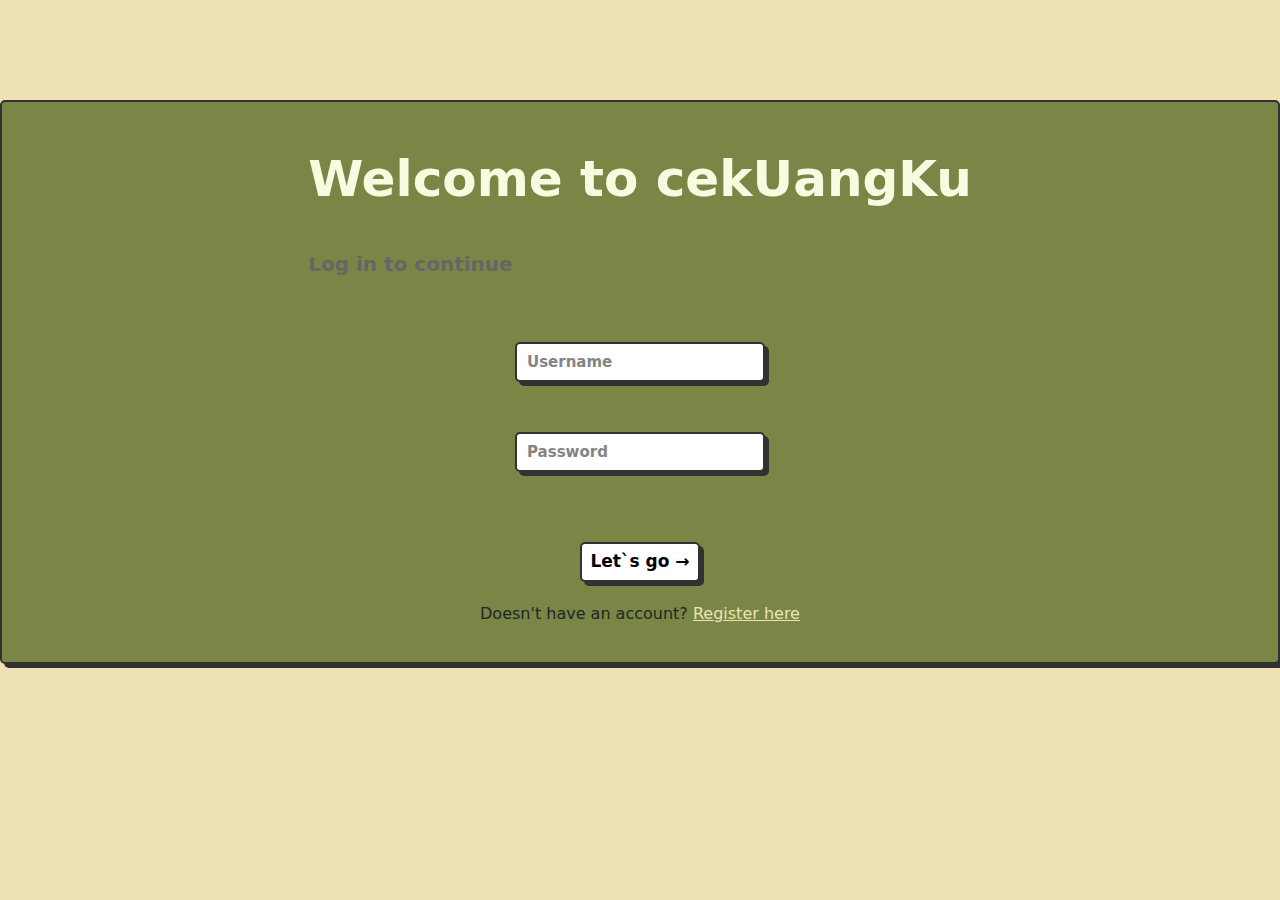
<file: login.html>
<!DOCTYPE html>
<html lang="en">
  <head>
    <meta charset="utf-8" />
    <meta name="viewport" content="width=device-width, initial-scale=1" />
    <title>Login Page</title>
    <link rel="stylesheet" href="styles/login.css" type="text/css" />
    <link
      href="https://cdn.jsdelivr.net/npm/bootstrap@5.3.3/dist/css/bootstrap.min.css"
      rel="stylesheet"
      integrity="sha384-QWTKZyjpPEjISv5WaRU9OFeRpok6YctnYmDr5pNlyT2bRjXh0JMhjY6hW+ALEwIH"
      crossorigin="anonymous"
    />
  </head>
  <body style="background-color: #eee2b5">
    <form class="form" action="pilihmenu.html">
      <div class="title">
        Welcome to cekUangKu <br>  
      <span>Log in to continue</span>
      </div>
      <input type="text" placeholder="Username" name="Username" class="input" />
      <input
        type="password"
        placeholder="Password"
        name="password"
        class="input"
      />
      <button class="button-confirm" type="submit">Let`s go →</button>
      <p>
        Doesn't have an account?
        <a href="regist.html" style="color: #eee2b5">Register here</a>
      </p>
    </form>
    <script
      src="https://cdn.jsdelivr.net/npm/bootstrap@5.3.3/dist/js/bootstrap.bundle.min.js"
      integrity="sha384-YvpcrYf0tY3lHB60NNkmXc5s9fDVZLESaAA55NDzOxhy9GkcIdslK1eN7N6jIeHz"
      crossorigin="anonymous"
    ></script>
  </body>
</html>
</file>
<file: styles/login.css>
/* From Uiverse.io by andrew-demchenk0 */ 
.form {
    --input-focus: #2d8cf0;
    --font-color: black;
    --font-color-sub: #666;
    --bg-color: #fff;
    --main-color: #323232;
    padding: 20px;
    background: #798645;
    display: flex;
    flex-direction: column;
    align-items: flex-start;
    justify-content: center;
    gap: 20px;
    border-radius: 5px;
    border: 2px solid var(--main-color);
    box-shadow: 4px 4px var(--main-color);
    margin-top:100px;
  }
  
  .title {
    color:#F6FCDF;
    font-weight: 900;
    font-size: 50px;
    margin-bottom: 25px;
    margin: 20px auto 0 auto;
    
  }
  
  .title span {
    color: var(--font-color-sub);
    font-weight: 600;
    font-size: 20px;
    margin: 20px auto 0 auto;
  }
  
  .input {
    width: 250px;
    height: 40px;
    border-radius: 5px;
    border: 2px solid var(--main-color);
    background-color: var(--bg-color);
    box-shadow: 4px 4px var(--main-color);
    font-size: 15px;
    font-weight: 600;
    color: var(--font-color);
    padding: 5px 10px;
    outline: none;
    margin: 30px auto 0 auto;
  }
  
  .input::placeholder {
    color: var(--font-color-sub);
    opacity: 0.8;
  }
  
  .input:focus {
    border: 2px solid var(--input-focus);
  }
  
  .login-with {
    display: flex;
    gap: 20px;
  }
  

  .icon {
    width: 24px;
    height: 24px;
    fill: var(--main-color);
  }
  

  .button-confirm {
    margin: 50px auto 0 auto;
    width: 120px;
    height: 40px;
    border-radius: 5px;
    border: 2px solid var(--main-color);
    background-color: var(--bg-color);
    box-shadow: 4px 4px var(--main-color);
    font-size: 17px;
    font-weight: 600;
    color: black;
    cursor: pointer;
  }
  
  p{
    margin: 0 auto 0 auto;
  } 

  a:link{
    margin: 0 auto 0 auto; 
  }
.tabelcari {
  width: 100%; 
  margin: 0 auto; 
  border-collapse: collapse; 
}

.tabelcari th, .tabelcari td {
  text-align: center; 
  padding: 12px; 
}

.tabelcari th {
  background-color: #FEFAE0; 
  font-weight: bold; 
}
</file>
